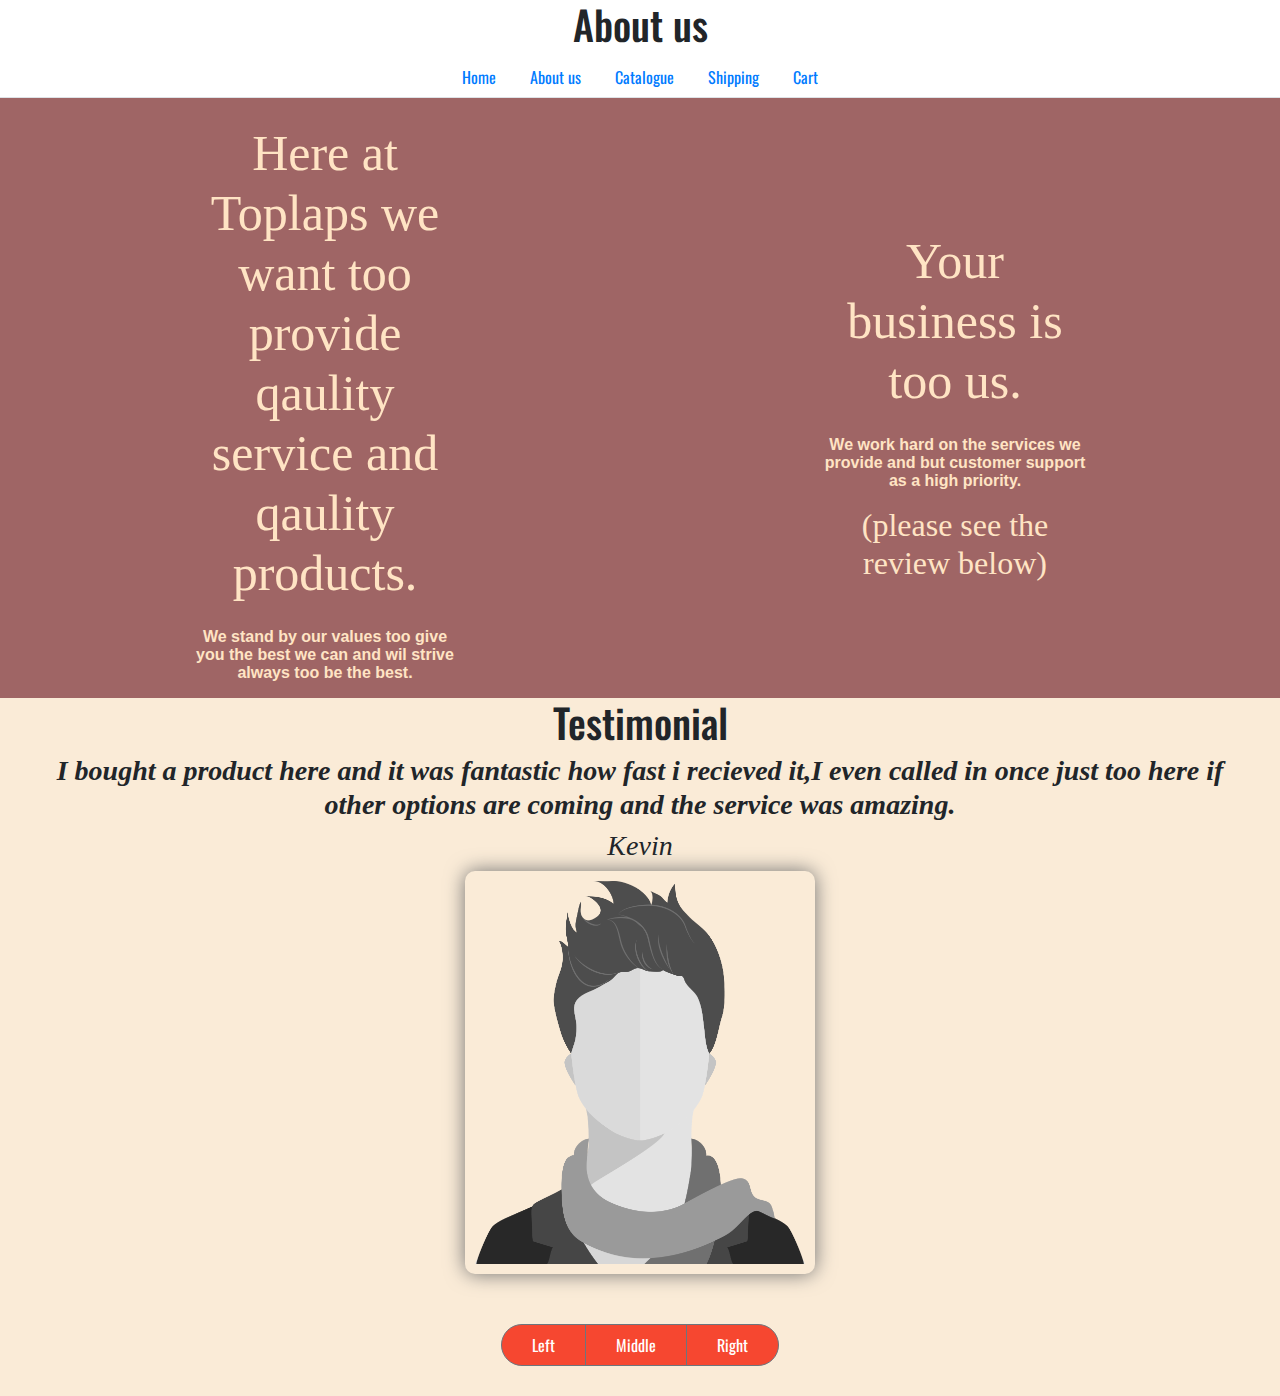
<file: about-us.html>
<!DOCTYPE html>
<html lang="en">
  <head>
    <meta charset="UTF-8" />
    <meta http-equiv="X-UA-Compatible" content="IE=edge" />
    <meta name="viewport" content="width=device-width, initial-scale=1.0" />
    <link
      rel="stylesheet"
      href="https://cdn.jsdelivr.net/npm/bootstrap@4.1.3/dist/css/bootstrap.min.css"
    />
    <link rel="preconnect" href="https://fonts.googleapis.com" />
    <link rel="preconnect" href="https://fonts.gstatic.com" crossorigin />
    <link
      href="https://fonts.googleapis.com/css2?family=Oswald:wght@400;500;600;700&display=swap"
      rel="stylesheet"
    />
    <link rel="stylesheet" href="/assets/styles.css" />

    <title>About us | Toplaps</title>
  </head>
  <body>
    <header>
      <div class="container-fluid">
        <div class="row">
          <div class="col">
            <div class="logo">
              <h1>About us</h1>
            </div>
          </div>
        </div>
      </div>
      <!-- <navbar> -->
      <ul class="nav nav-tabs justify-content-center">
        <li class="nav-item">
          <a class="nav-link" href="/">Home</a>
        </li>
        <li class="nav-item">
          <a class="nav-link" href="/about-us.html">About us</a>
        </li>
        <li class="nav-item">
          <a class="nav-link" href="/catalogue.html">Catalogue</a>
        </li>
        <li class="nav-item">
          <a class="nav-link" href="/shipping.html">Shipping</a>
        </li>
        <li class="nav-item">
          <a class="nav-link" href="/cart.html">Cart</a>
        </li>
      </ul>
      <!-- </navbar> -->
    </header>
    <div class="header">
      <div class="container">
        <div class="row">
          <div class="col-2">
            <h1>
              Here at Toplaps we want too provide qaulity service and qaulity
              products.
            </h1>
            <h2>
              <p>
                <b>
                  We stand by our values too give you the best we can and wil
                  strive always too be the best.</b
                >
              </p>
            </h2>
          </div>
          <div class="col-2">
            <h1>Your business is too us.</h1>
            <h2>
              <p>
                <b
                  >We work hard on the services we provide and but customer
                  support as a high priority.</b
                >
              </p>
            </h2>
            <h2>(please see the review below)</h2>
          </div>
        </div>
      </div>
    </div>
    <!-- used some style saw in one of Easy tutorials videos on testimonials -->
    <!-- Testimonial -->
    <div class="testimonials">
      <div class="container">
        <h1>Testimonial</h1>
        <div class="user-text">
          <h3>
            <b>
              I bought a product here and it was fantastic how fast i recieved
              it,I even called in once just too here if other options are coming
              and the service was amazing.
            </b>
          </h3>
          <h3>Kevin</h3>
        </div>
        <div class="user-img">
          <img src="/images/Avatar-T-1.png" alt="user" width="250px" />
        </div>

        <!-- Testimonial -->
        <!-- I didn't know where i wanted to add the floating boxes so i used it too simulate what the slider could look like -->
        <!-- <div class="container"> -->
        <div class="btn-group" role="group" aria-label="Basic example">
          <button type="button" class="btn btn-secondary">Left</button>
          <button type="button" class="btn btn-secondary">Middle</button>
          <button type="button" class="btn btn-secondary">Right</button>
        </div>
        <!-- </div> -->
      </div>
    </div>
  </body>
</html>
</file>
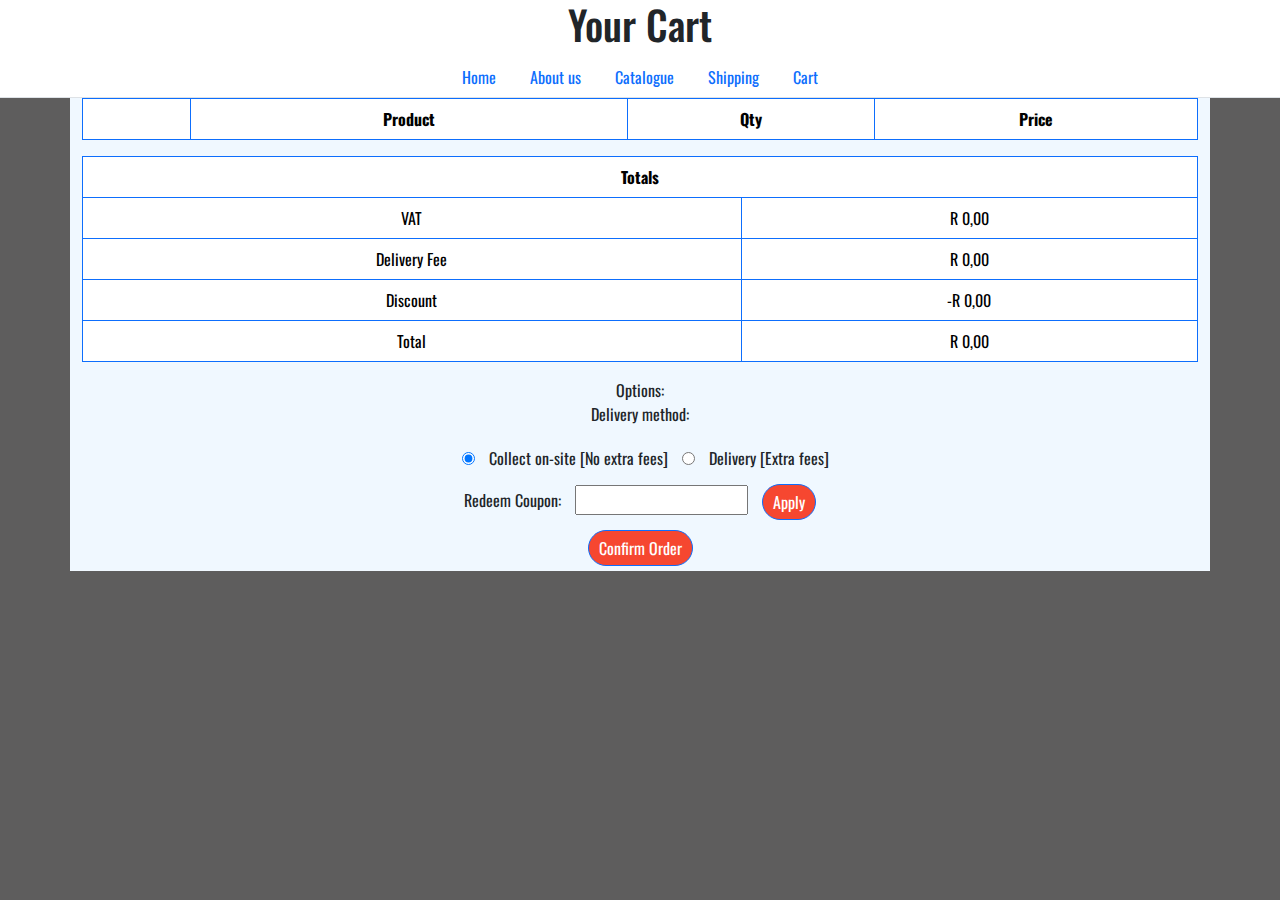
<file: cart.html>
<!DOCTYPE html>
<html lang="en">
  <head>
    <meta charset="UTF-8" />
    <meta http-equiv="X-UA-Compatible" content="IE=edge" />
    <meta name="viewport" content="width=device-width, initial-scale=1.0" />
    <link
      href="https://cdn.jsdelivr.net/npm/bootstrap@5.0.2/dist/css/bootstrap.min.css"
      rel="stylesheet"
    />
    <link rel="preconnect" href="https://fonts.googleapis.com" />
    <link rel="preconnect" href="https://fonts.gstatic.com" crossorigin />
    <link
      href="https://fonts.googleapis.com/css2?family=Oswald:wght@400;500;600;700&display=swap"
      rel="stylesheet"
    />

    <link rel="stylesheet" href="/assets/cartStyles.css" />
    <title>Cart | Toplaps</title>
  </head>
  <body>
    <header>
      <div class="container-fluid">
        <div class="row">
          <div class="col">
            <div class="logo">
              <h1>Your Cart</h1>
            </div>
          </div>
        </div>
      </div>

      <!-- <navbar> -->
      <ul class="nav nav-tabs justify-content-center">
        <li class="nav-item">
          <a class="nav-link" href="/">Home</a>
        </li>
        <li class="nav-item">
          <a class="nav-link" href="/about-us.html">About us</a>
        </li>
        <li class="nav-item">
          <a class="nav-link" href="/catalogue.html">Catalogue</a>
        </li>
        <li class="nav-item">
          <a class="nav-link" href="/shipping.html">Shipping</a>
        </li>
        <li class="nav-item">
          <a class="nav-link" href="/cart.html">Cart</a>
        </li>
      </ul>

      <!-- </navbar> -->
    </header>

    <!-- content -->
    <div id="table" class="container">
      <table class="table table-bordered border-primary">
        <thead>
          <tr>
            <th></th>
            <th>Product</th>
            <th>Qty</th>
            <th>Price</th>
          </tr>
        </thead>
        <tbody id="tbody"></tbody>
      </table>

      <table class="table table-bordered border-primary">
        <thead>
          <tr>
            <th colspan="4">Totals</th>
          </tr>
        </thead>
        <tbody>
          <tr>
            <td colspan="3">VAT</td>
            <td id="vat"></td>
          </tr>
          <tr>
            <td colspan="3">Delivery Fee</td>
            <td id="delivery-fee"></td>
          </tr>
          <tr>
            <td colspan="3">Discount</td>
            <td id="discount"></td>
          </tr>
          <tr>
            <td colspan="3">Total</td>
            <td id="total"></td>
          </tr>
        </tbody>
      </table>

      <div>
        Options:
        <div>
          <p>Delivery method:</p>

          <form>
            <input
              type="radio"
              checked="checked"
              id="collect"
              name="delivery"
            />
            <label for="collect">Collect on-site [No extra fees]</label>
            <input type="radio" id="delivery" name="delivery" />
            <label for="delivery">Delivery [Extra fees]</label>
          </form>

          <form id="deliveryOption" style="display: none">
            <p>When would you like your item:</p>

            <input type="radio" checked="checked" id="sameDay" name="time" />
            <label for="sameDay">Same day delivery [R 100,00]</label>

            <input type="radio" id="nextDay" name="time" />
            <label for="nextDay">Next day delivery [R 50,00]</label>
          </form>
        </div>

        <label for="coupon">Redeem Coupon:</label>
        <input type="text" id="coupon" />
        <button type="button" class="btn btn-primary" id="apply">Apply</button>
      </div>

      <button id="confirmed" class="btn btn-primary">Confirm Order</button>
    </div>

    <script src="https://ajax.googleapis.com/ajax/libs/jquery/3.6.0/jquery.min.js"></script>
    <script src="https://cdn.jsdelivr.net/npm/popper.js@1.14.3/dist/umd/popper.min.js"></script>
    <script src="https://cdn.jsdelivr.net/npm/bootstrap@4.1.3/dist/js/bootstrap.min.js"></script>
    <script src="/src/products.js"></script>
    <script src="/src/cart.js"></script>
  </body>
</html>
</file>
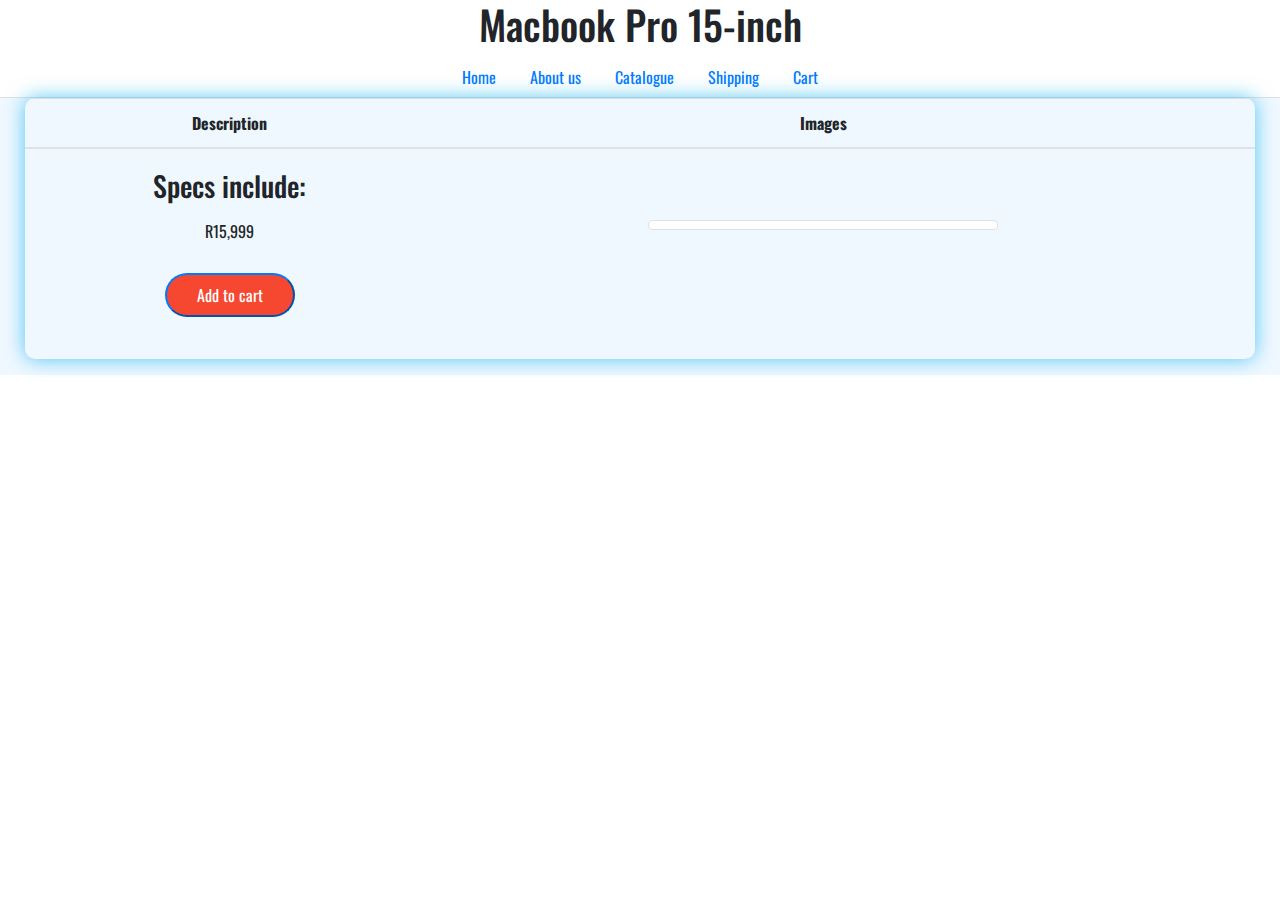
<file: product.html>
<!DOCTYPE html>
<html lang="en">
  <head>
    <meta charset="UTF-8" />
    <meta http-equiv="X-UA-Compatible" content="IE=edge" />
    <meta name="viewport" content="width=device-width, initial-scale=1.0" />
    <link
      rel="stylesheet"
      href="https://cdn.jsdelivr.net/npm/bootstrap@4.1.3/dist/css/bootstrap.min.css"
    />
    <link rel="preconnect" href="https://fonts.googleapis.com" />
    <link rel="preconnect" href="https://fonts.gstatic.com" crossorigin />
    <link
      href="https://fonts.googleapis.com/css2?family=Oswald:wght@400;500;600;700&display=swap"
      rel="stylesheet"
    />
    <link rel="stylesheet" href="/assets/styles.css" />

    <title>product | Toplaps</title>
  </head>
  <body>
    <header>
      <div class="container-fluid">
        <div class="row">
          <div class="col">
            <div class="logo">
              <h1 id="head">Macbook Pro 15-inch</h1>
            </div>
          </div>
        </div>
      </div>

      <!-- <navbar> -->
      <ul class="nav nav-tabs justify-content-center">
        <li class="nav-item">
          <a class="nav-link" href="/">Home</a>
        </li>
        <li class="nav-item">
          <a class="nav-link" href="/about-us.html">About us</a>
        </li>
        <li class="nav-item">
          <a class="nav-link" href="/catalogue.html">Catalogue</a>
        </li>
        <li class="nav-item">
          <a class="nav-link" href="/shipping.html">Shipping</a>
        </li>
        <li class="nav-item">
          <a class="nav-link" href="/cart.html">Cart</a>
        </li>
      </ul>
      <!-- </navbar> -->
    </header>

    <div class="container" id="background">
      <div class="row">
        <div class="col-md">
          <table class="table table-hover">
            <thead>
              <tr>
                <th></th>
                <th>Description</th>
                <th>Images</th>
              </tr>
            </thead>
            <!-- our shopping choices -->
            <tbody id="item1">
              <!-- Item 1 -->
              <tr>
                <th id="brand"></th>
                <td>
                  <div>
                    <h1 id="name"></h1>
                  </div>
                  <div>
                    <h3>Specs include:</h3>
                    <ul id="specs"></ul>
                  </div>
                  <div>
                    <span id="price">R15,999</span>
                  </div>
                  <button id="alert" class="btn-cart btn-primary">
                    Add to cart
                  </button>
                </td>
                <td>
                  <!-- All images used are from pngfind.com,All images are free too use aslong as it is from personal use,
                    since i will not be using it on an actual online site I am within that right too use them.-->
                  <div class="zoom">
                    <img
                      id="image"
                      class="img-thumbnail img-fluid img-circle"
                      width="350px"
                    />
                  </div>
                </td>
              </tr>
            </tbody>
          </table>
        </div>
      </div>
    </div>

    <script src="https://ajax.googleapis.com/ajax/libs/jquery/3.6.0/jquery.min.js"></script>

    <script src="https://cdn.jsdelivr.net/npm/popper.js@1.14.3/dist/umd/popper.min.js"></script>
    <script src="https://cdn.jsdelivr.net/npm/bootstrap@4.1.3/dist/js/bootstrap.min.js"></script>
    <script src="/src/products.js"></script>
    <script src="/src/product.js"></script>
  </body>
</html>
</file>
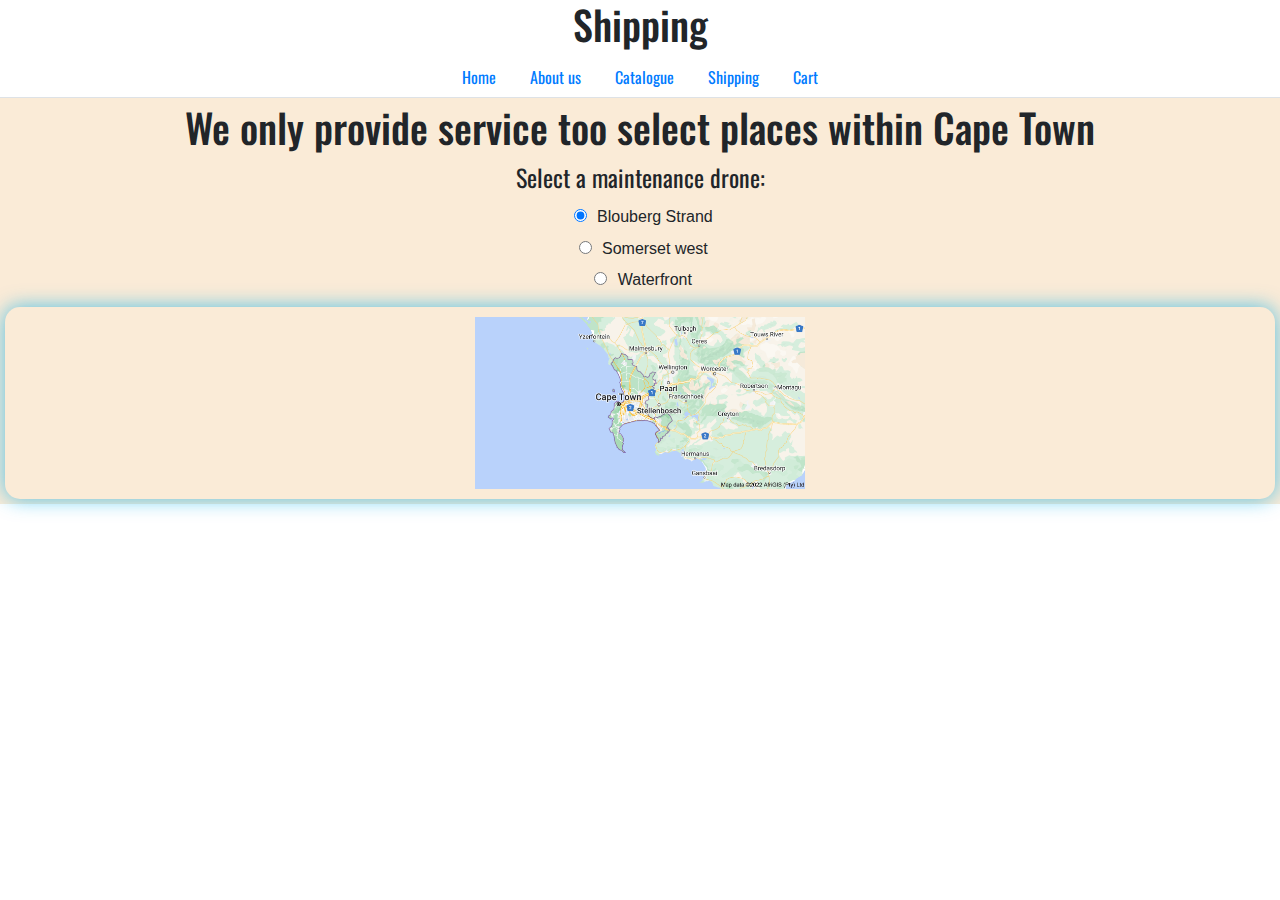
<file: shipping.html>
<!DOCTYPE html>
<html lang="en">
  <head>
    <meta charset="UTF-8" />
    <meta http-equiv="X-UA-Compatible" content="IE=edge" />
    <meta name="viewport" content="width=device-width, initial-scale=1.0" />
    <link
      rel="stylesheet"
      href="https://cdn.jsdelivr.net/npm/bootstrap@4.1.3/dist/css/bootstrap.min.css"
    />
    <link rel="preconnect" href="https://fonts.googleapis.com" />
    <link rel="preconnect" href="https://fonts.gstatic.com" crossorigin />
    <link
      href="https://fonts.googleapis.com/css2?family=Oswald:wght@400;500;600;700&display=swap"
      rel="stylesheet"
    />
    <link rel="stylesheet" href="/assets/styles.css" />
    <title>Shipping | Toplaps</title>
  </head>
  <body>
    <header>
      <div class="container-fluid">
        <div class="row">
          <div class="col">
            <div class="logo">
              <h1>Shipping</h1>
            </div>
          </div>
        </div>
      </div>
      <!-- <navbar> -->
      <ul class="nav nav-tabs justify-content-center">
        <li class="nav-item">
          <a class="nav-link" href="/">Home</a>
        </li>
        <li class="nav-item">
          <a class="nav-link" href="/about-us.html">About us</a>
        </li>
        <li class="nav-item">
          <a class="nav-link" href="/catalogue.html">Catalogue</a>
        </li>
        <li class="nav-item">
          <a class="nav-link" href="/shipping.html">Shipping</a>
        </li>
        <li class="nav-item">
          <a class="nav-link" href="/cart.html">Cart</a>
        </li>
      </ul>
      <!-- </navbar> -->
    </header>
    <!-- used an example from developer.Mozilla.org -->
    <div class="container" id="Shipping">
      <h1>We only provide service too select places within Cape Town</h1>
      <form>
        <legend>Select a maintenance drone:</legend>
        <!-- Shipping location choices -->
        <!-- Location 1 -->
        <div>
          <input
            type="radio"
            id="Blouberg Strand"
            name="location"
            value="Blouberg Strand"
            checked
          />
          <label for="huey">Blouberg Strand</label>
        </div>
        <!-- Location 2 -->
        <div>
          <input
            type="radio"
            id="Somerset west"
            name="location"
            value="Somerset west"
          />
          <label for="Somerset west">Somerset west</label>
        </div>
        <!-- Location 3 -->
        <div>
          <input
            type="radio"
            id="Waterfront"
            name="location"
            value="Waterfront"
          />
          <label for="Waterfront">Waterfront</label>
        </div>
        <!-- Shipping location choices -->
      </form>
    </div>
    <div class="container" id="Shipping">
      <div class="imgMap">
        <img src="images/Map.png" alt="" width="1250px" />
      </div>
    </div>
  </body>
</html>
</file>
<file: assets/styles.css>
body {
  font-family: "Oswald", sans-serif;
  background-color: white;
  text-align: center;
}

header {
  background-color: white;
}

/* Home page */
.container {
  max-width: 1300px;
  margin: auto;
  padding-left: 25px;
  padding-right: 25px;
}
.row {
  display: flex;
  align-items: center;
  flex-wrap: wrap;
  justify-content: space-around;
}
.col-2 {
  flex-basis: 50%;
  min-width: 300px;
}
.col-2 img {
  max-width: 100%;
  padding: 50% 0;
}
.col-2 h1 {
  font-size: 50px;
  line-height: 60px;
  margin: 25px 0;
}
.btn,
.btn-cart {
  display: inline-block;
  background-color: #f64730;
  color: white;
  padding: 8px 30px;
  margin: 30px 0;
  border-radius: 30px;
  transition: background-color 0.5s ease;
}

.btn:hover,
.btn-cart:hover {
  background: #563434;
}
.header {
  color: bisque;
  background-color: rgb(159, 101, 101);
  font-family: Cambria, Cochin, Georgia, Times, "Times New Roman", serif;
  font-size: 10px;
}

.header-2 {
  color: rgb(159, 159, 90);
  background-color: bisque;
  font-family: "Franklin Gothic Medium", "Arial Narrow", Arial, sans-serif;
  font-size: 50px;
}

.header-3 {
  color: rgb(159, 101, 101);
  background-color: rgb(159, 159, 90);
  font-family: "Gill Sans", "Gill Sans MT", Calibri, "Trebuchet MS", sans-serif;
  font-size: 30px;
}
/* home page */

/* Nav */
nav {
  display: flex;
  text-decoration: none;
}

nav ul li a {
  color: #5fa1b5;
}
/* Nav */

/* Table for Catalogue */
table {
  border-radius: 10px;
  box-shadow: 0 0 20px rgba(4, 173, 234, 0.684);
}

form.form {
  display: table;
}

div.form {
  display: table-row;
}

ul li {
  list-style: none;
}

/* Table for Catalogue */
/* images */
/* i used the example of zoom hover from W3 schools for the animation */
.zoom {
  padding: 50px;
  transition: transform 0.2s;
  margin: 0 auto;
}
.zoom:hover {
  transform: scale(1.3);
}

img {
  padding: 10px;
  width: 350px;
}

/* https://www.youtube.com/watch?v=RYuB2n6cwCY&ab_channel=ThapaTechnical used this idea too create the animation */
/* html,
body {
  animation: changeBg 10s linear infinite;
}

@keyframes changeBg {
  0% {
    background-color: #64748b;
  }
  20% {
    background-color: #475569;
  }
  40% {
    background-color: #334155;
  }
  60% {
    background-color: #1e293b;
  }
  80% {
    background-color: #334155;
  }
  100% {
    background-color: #475569;
  }
} */

#background {
  background-color: aliceblue;
}
/* images */
/* Testimonials */
.user-img {
  margin-bottom: 20px;
}

.user-img img {
  height: 100%;
  border-radius: 10px;
  box-shadow: 0 0 20px rgba(159, 101, 101);
}

.user-text h3 {
  font-style: italic;
  font-family: "Times New Roman", Times, serif;
}
.user-img img {
  filter: grayscale(1);
}

.testimonials {
  background-color: antiquewhite;
}
/* Testimonials */
/* radio button */
p,
label {
  font: 1rem "Fira Sans", sans-serif;
}

input {
  margin: 0.4rem;
}

* {
  box-sizing: border-box;
}

.box {
  float: left;
  width: 33.33%;
  padding: 50px;
}
/* Radio button */
/* Shipping */
.imgMap {
  border-radius: 15px;
  box-shadow: 0 0 20px rgba(4, 173, 234, 0.684);
  width: 100%;
}

#Shipping {
  background-color: antiquewhite;
  width: 100%;
  padding: 5px;
}
/* Shipping */

/* Cart */

/* Cart */
</file>
<file: assets/cartStyles.css>
/* body */
body {
  font-family: "Oswald", sans-serif;
  background-color: rgb(94, 93, 93);
  text-align: center;
  align-items: center;
}

/* headers */
header {
  background-color: white;
}

/* navs */
nav {
  display: flex;
  text-decoration: none;
}

nav ul li a {
  color: #5fa1b5;
}
ul {
  list-style: none;
}

/* buttons */
.btn {
  display: inline-block;
  background-color: #f64730;
  color: white;
  padding: 5px 10px;
  margin: 5px 0;
  border-radius: 30px;
  transition: background-color 0.5s ease;
}
.btn:hover {
  background: #563434;
}

/* content */
.container {
  background-color: aliceblue;
}

.my-row {
  background-color: aliceblue;
  border: 1px solid black;
  box-shadow: 0px 0px 5px 3px;
}
.my-col-1 {
  background-color: aliceblue;
  border: 1px solid black;
  box-shadow: 0px 0px 5px 3px;
  height: max-content;
  width: auto;
}

img {
  background-color: aliceblue;
  border: 1px solid rgb(8, 8, 8);
  box-shadow: 0px 0px 5px 3px;

  width: 100px;
}

input {
  margin: 10px;
}
td div p {
  margin-bottom: 5px;
  margin-top: 10px;
}
</file>
